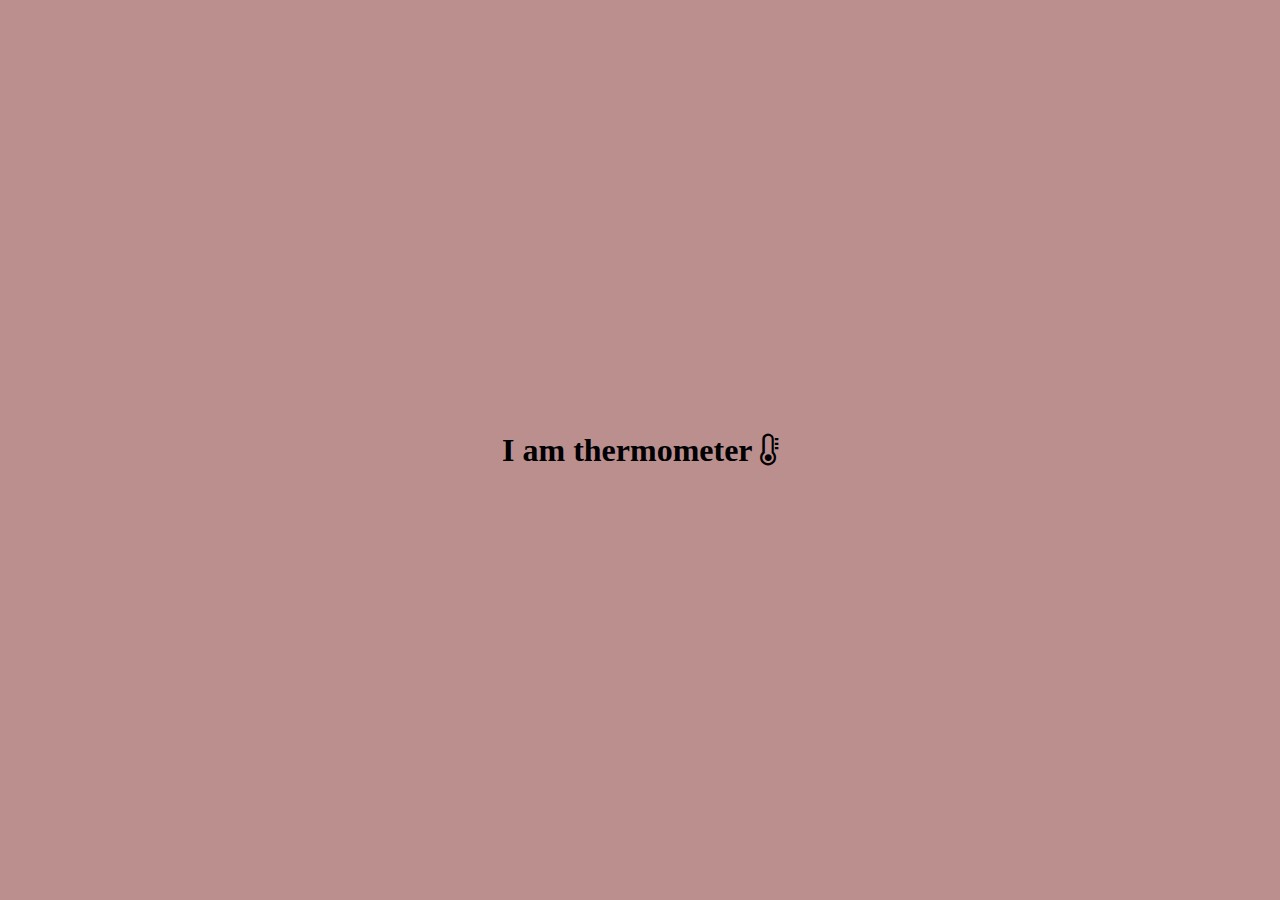
<file: animatedthermometer/index.html>
<!DOCTYPE html>
<html lang="en">
  <head>
    <meta charset="UTF-8" />
    <meta http-equiv="X-UA-Compatible" content="IE=edge" />
    <meta name="viewport" content="width=device-width, initial-scale=1.0" />
    <link rel="stylesheet" href="style.css" />
    <link
      rel="stylesheet"
      href="https://cdnjs.cloudflare.com/ajax/libs/font-awesome/4.7.0/css/font-awesome.css"
    />
    <title>Thermometer</title>
  </head>
  <body>
    <div class="main">
      <div class="inner">
        <h1>I am thermometer <span id="temp" class="fa"></span></h1>
      </div>
    </div>
    <script src="script.js"></script>
  </body>
</html>
</file>
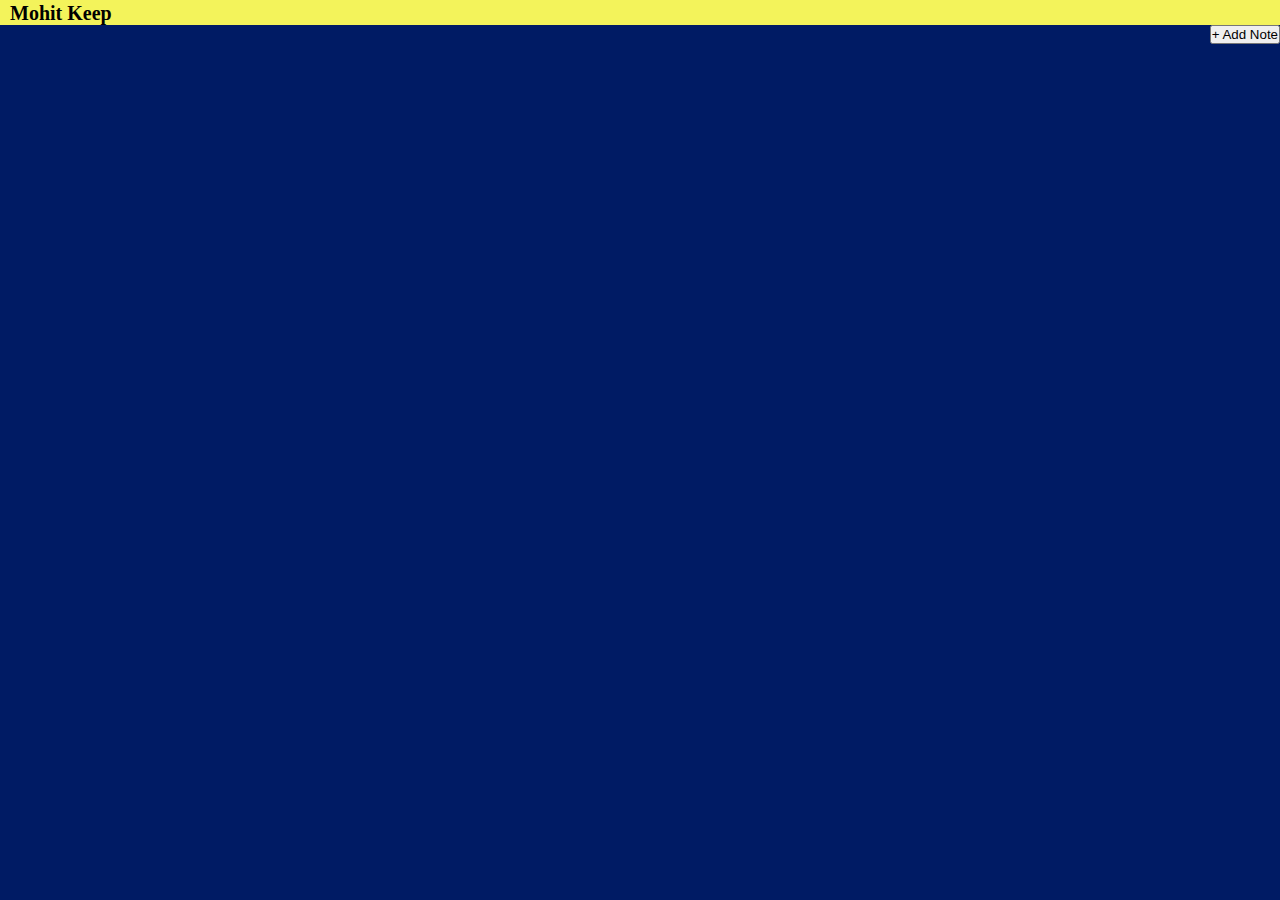
<file: googlekeepclone/index.html>
<!DOCTYPE html>
<html lang="en">
  <head>
    <meta charset="UTF-8" />
    <meta http-equiv="X-UA-Compatible" content="IE=edge" />
    <meta name="viewport" content="width=device-width, initial-scale=1.0" />
    <title>Keep</title>
    <link
      rel="stylesheet"
      href="https://cdnjs.cloudflare.com/ajax/libs/font-awesome/5.10.0/css/all.min.css"
      integrity="sha512-PgQMlq+nqFLV4ylk1gwUOgm6CtIIXkKwaIHp/PAIWHzig/lKZSEGKEysh0TCVbHJXCLN7WetD8TFecIky75ZfQ=="
      crossorigin="anonymous"
    />
    <link rel="stylesheet" href="style.css" />
  </head>
  <body>
    <div class="heading">
      <h1><i class="fas fa-sticky-note"></i>Mohit Keep</h1>
    </div>
    <div>
      <button class="learn-more" id="add">
        <span class="circle" arial-hidden="true"></span>
        <span class="button-text"> + Add Note</span>
      </button>
    </div>

    <!-- <div class="note">
      <div class="operation">
        <button class="edit"><i class="fas fa-edit"></i></button>
        <button class="delete"><i class="fas fa-trash-alt"></i></button>
      </div>

      <div class="main"></div>
      <textarea class=""></textarea>
    </div> -->
    <script src="script.js"></script>
  </body>
</html>
</file>
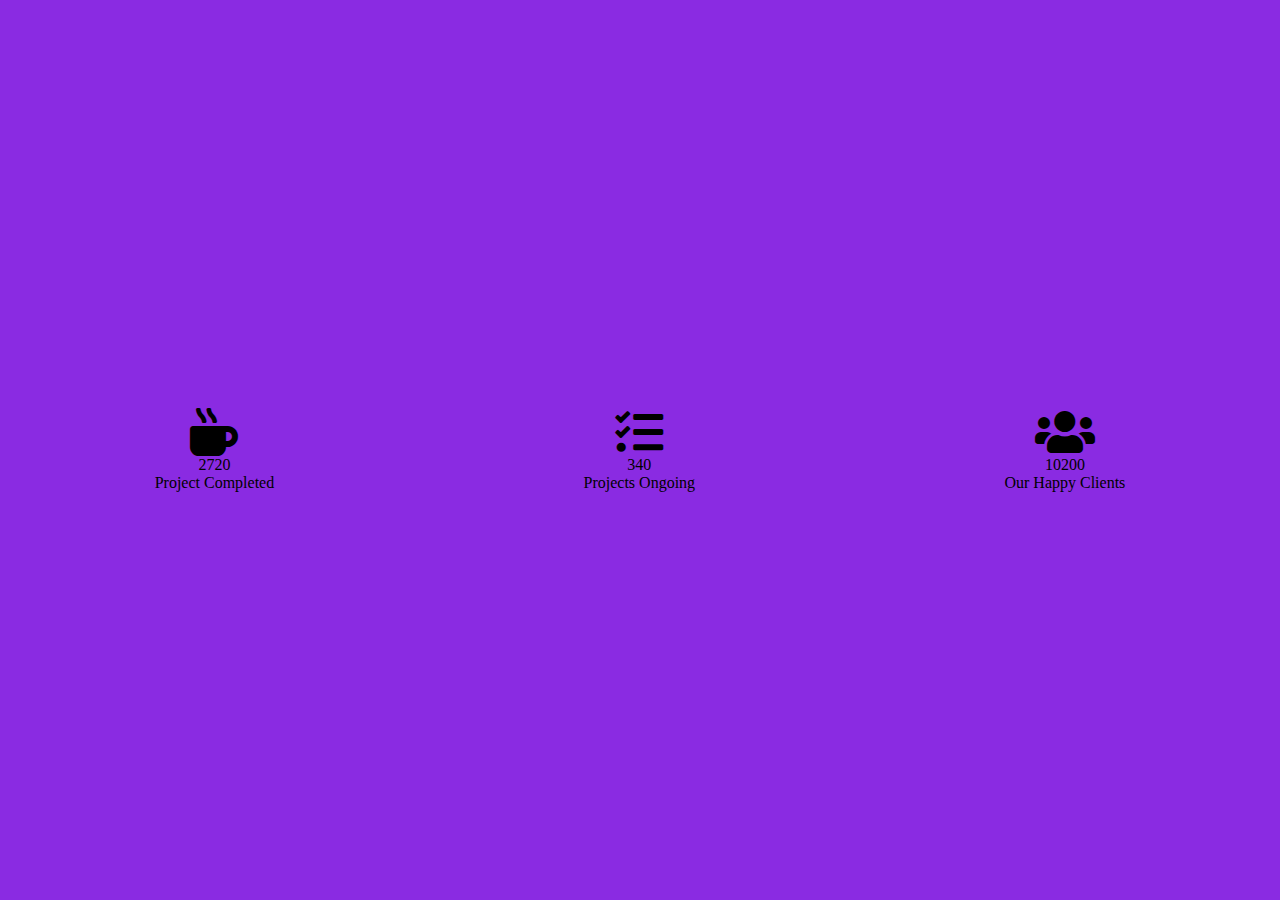
<file: incrementcounter/index.html>
<!DOCTYPE html>
<html lang="en">
  <head>
    <meta charset="UTF-8" />
    <meta http-equiv="X-UA-Compatible" content="IE=edge" />
    <meta name="viewport" content="width=device-width, initial-scale=1.0" />
    <title>Increment Counter</title>
    <link rel="stylesheet" href="style.css" />
    <link
      rel="stylesheet"
      href="https://cdnjs.cloudflare.com/ajax/libs/font-awesome/5.6.0/css/all.min.css"
    />
  </head>
  <body>
    <div class="container">
      <div class="left">
        <i class="fa fa-mug-hot fa-3x"></i>
        <div class="counter" data-target="4000"></div>
        <span>Project Completed</span>
      </div>
      <div class="right">
        <i class="fa fa-tasks fa-3x"></i>
        <div class="counter" data-target="500"></div>
        <span>Projects Ongoing</span>
      </div>
      <div class="center">
        <i class="fa fa-users fa-3x"></i>
        <div class="counter" data-target="15000"></div>
        <span>Our Happy Clients</span>
      </div>
    </div>
    <script src="./script.js"></script>
  </body>
</html>
</file>
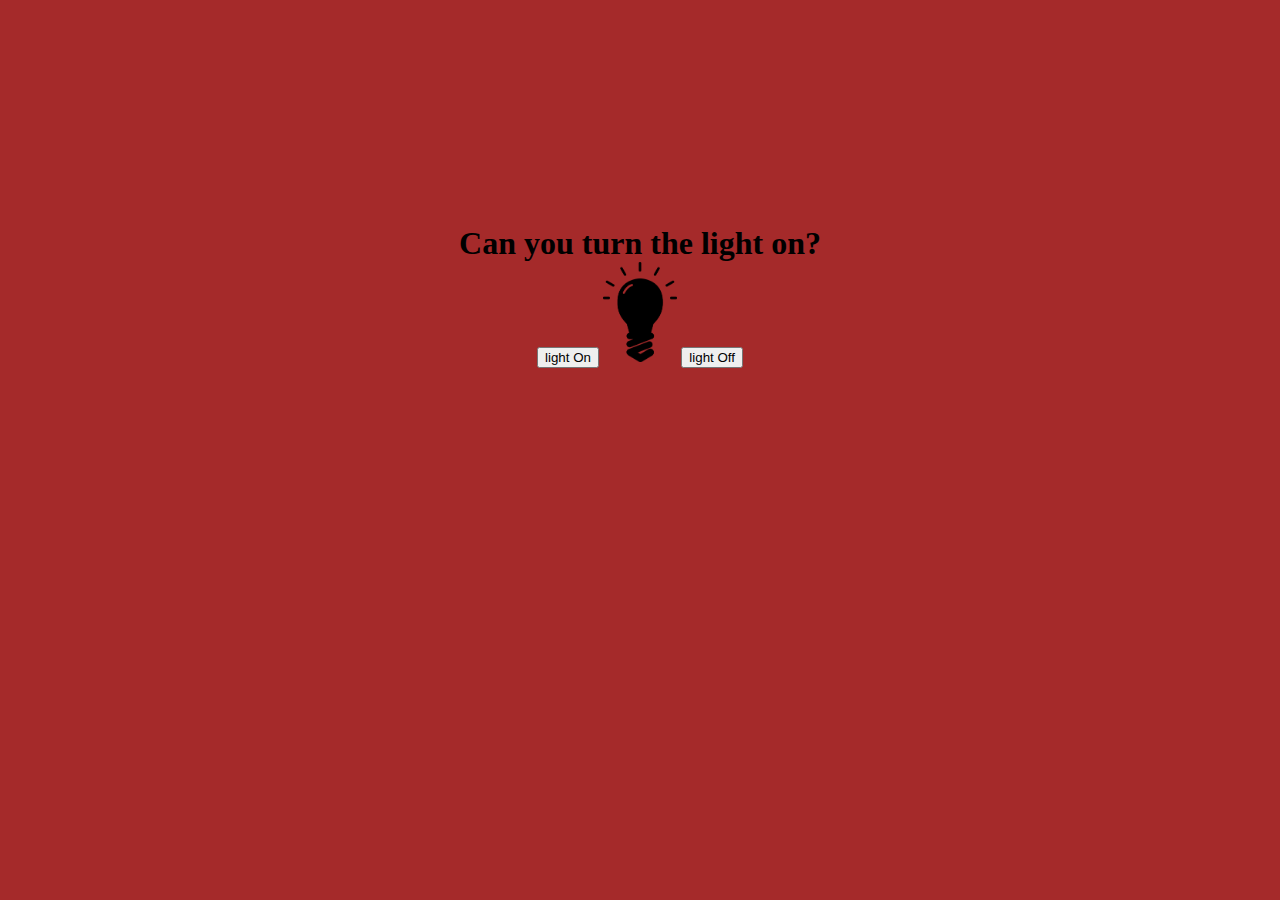
<file: lightbulb/index.html>
<!DOCTYPE html>
<html lang="en">
  <head>
    <meta charset="UTF-8" />
    <meta http-equiv="X-UA-Compatible" content="IE=edge" />
    <meta name="viewport" content="width=device-width, initial-scale=1.0" />
    <title>Bulb</title>
  </head>
  <link rel="stylesheet" href="style.css" />
  <body>
    <h1>Can you turn the light on?</h1>
    <button
      onclick="document.getElementById('light').src='./images/lighton.png'"
    >
      light On
    </button>

    <img
      src="./images/lightoff.png"
      style="filter: white(100%)"
      alt="lightoff"
      id="light"
    />
    <button
      onclick="document.getElementById('light').src='./images/lightoff.png'"
    >
      light Off
    </button>

    <!-- <img src="./images/lightoff.png" alt="lightoff" id="light" /> -->
  </body>
</html>
</file>
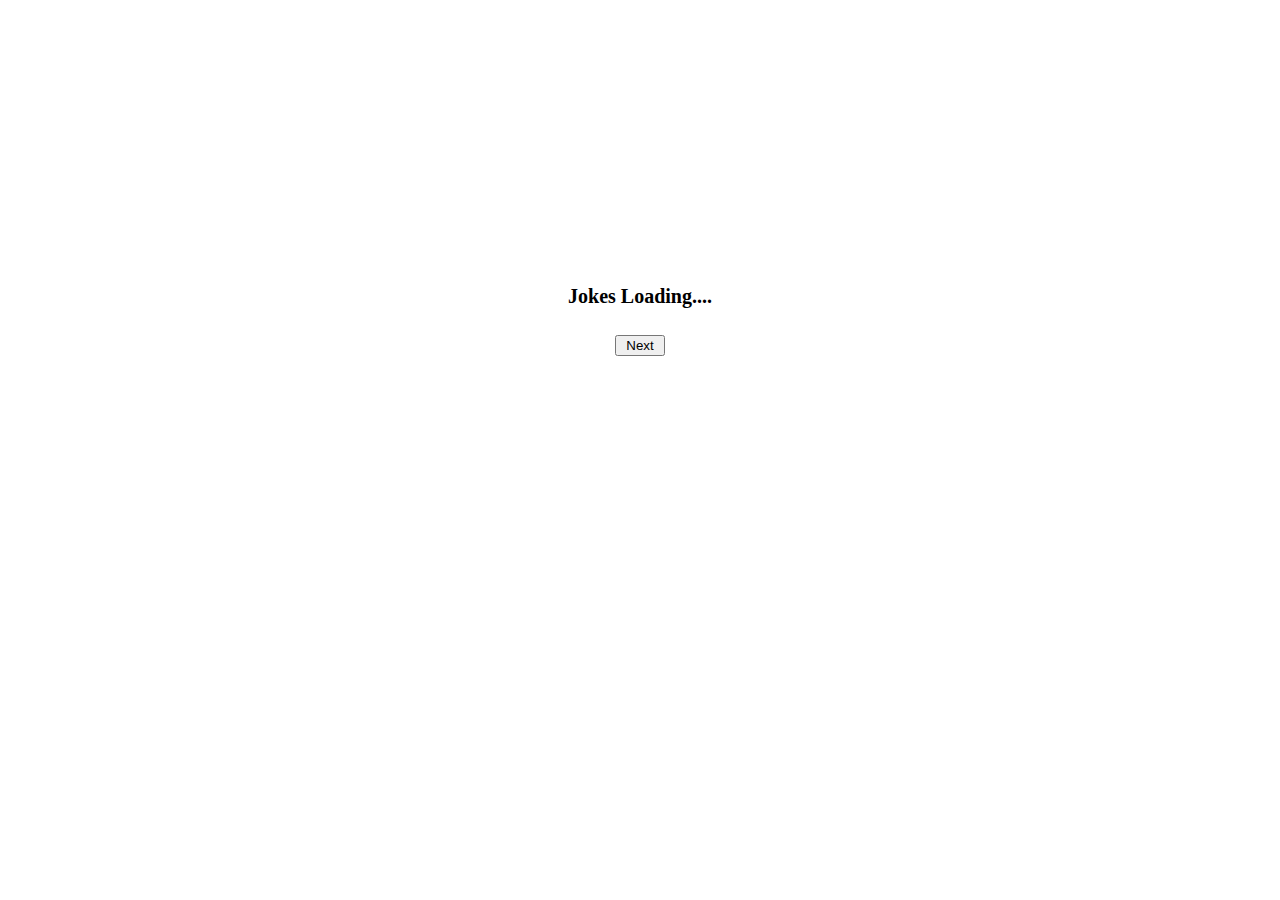
<file: promiseasyncawait/index.html>
<!DOCTYPE html>
<html lang="en">
  <head>
    <meta charset="UTF-8" />
    <meta http-equiv="X-UA-Compatible" content="IE=edge" />
    <meta name="viewport" content="width=device-width, initial-scale=1.0" />
    <title>Jokes</title>
    <link rel="stylesheet" href="style.css" />
  </head>
  <body>
    <div class="container">
      <div id="joke">
        <p>Jokes Loading....</p>
      </div>
      <button id="btnClick">Next</button>
    </div>
    <script src="./script.js"></script>
  </body>
</html>
</file>
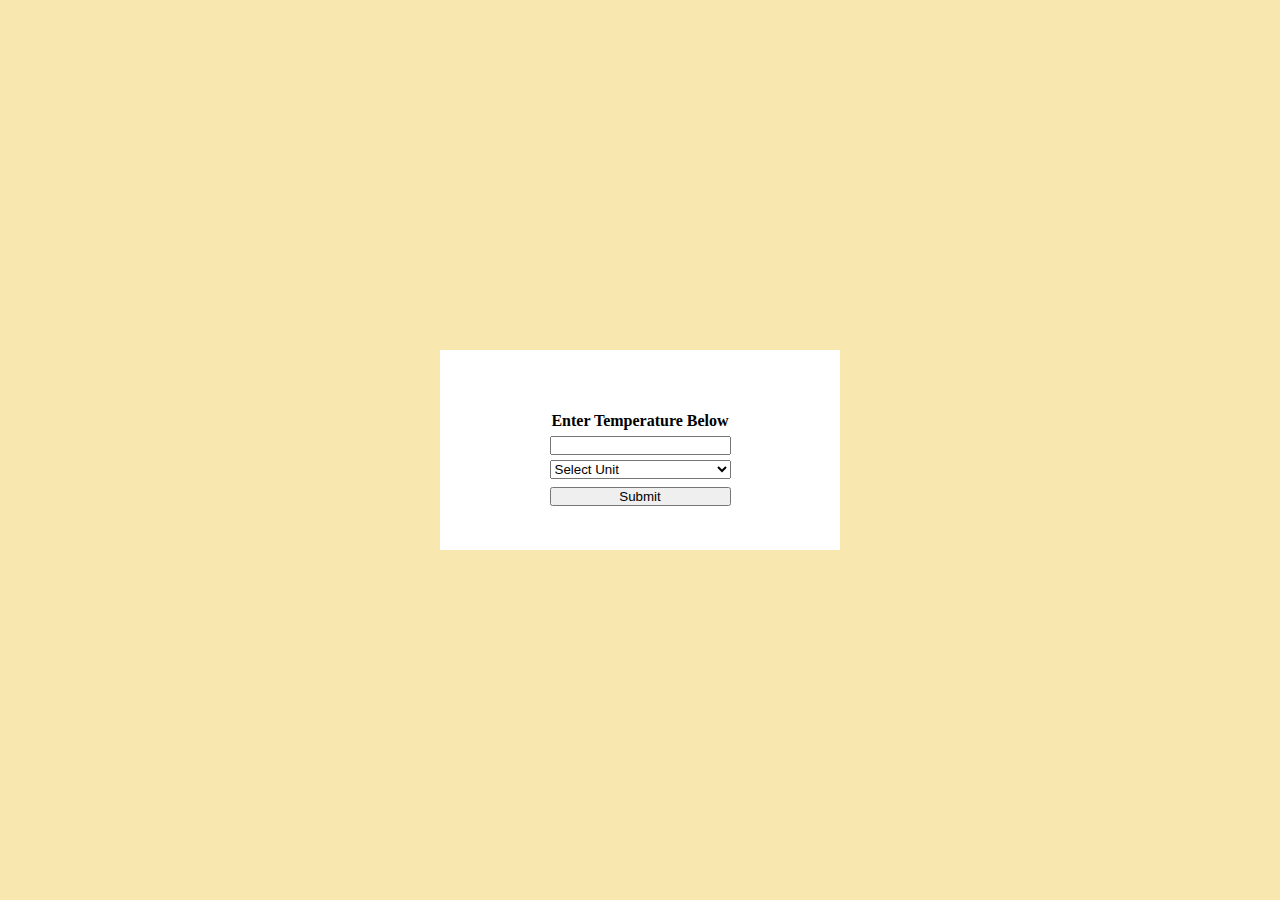
<file: temperatureconverter/index.html>
<!DOCTYPE html>
<html lang="en">
  <head>
    <meta charset="UTF-8" />
    <meta http-equiv="X-UA-Compatible" content="IE=edge" />
    <meta name="viewport" content="width=device-width, initial-scale=1.0" />
    <title>Temperature Converter</title>
    <link rel="stylesheet" href="style.css" />
  </head>
  <body>
    <form id="tempCalc" onsubmit="calculateTemp(); return false">
      <label for="temp">Enter Temperature Below</label>
      <br />

      <input type="number" name="temp" id="temp" />
      <select name="temp_diff" id="temp_diff">
        <option>Select Unit</option>
        <option value="cel">°Celsius</option>
        <option value="far">°Fahrenheit</option>
      </select>
      <br />

      <input type="submit" name="temp" />
      <br />
      <span id="resultContainer"></span>
    </form>

    <script src="./script.js"></script>
  </body>
</html>
</file>
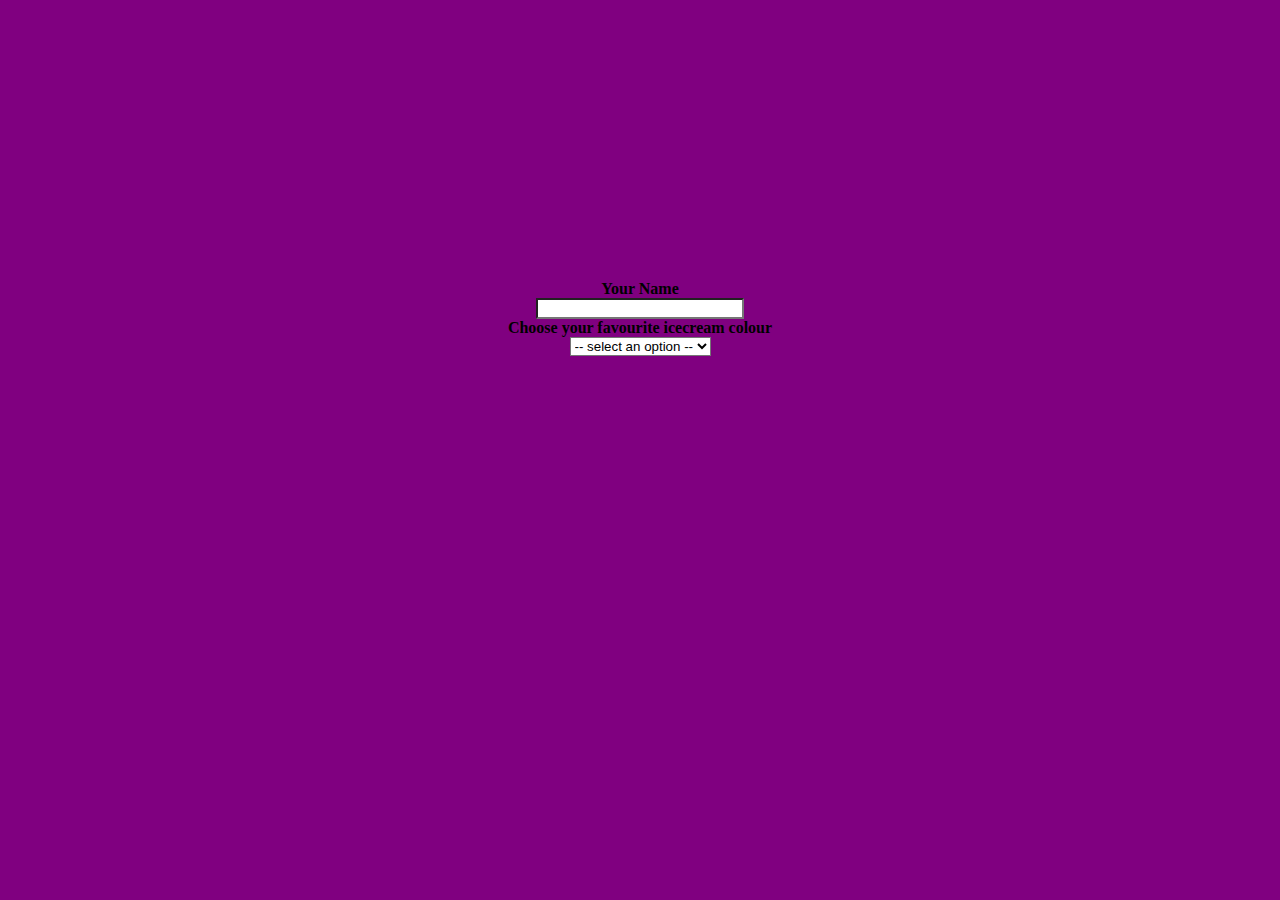
<file: dom.html>
<!DOCTYPE html>
<html lang="en">
  <head>
    <meta charset="UTF-8" />
    <meta http-equiv="X-UA-Compatible" content="IE=edge" />
    <meta name="viewport" content="width=device-width, initial-scale=1.0" />
    <title>Document</title>
    <style>
      * {
        background-color: purple;
      }
      .main {
        display: flex;
        /* place-content: center; */
        align-items: center;
        flex-direction: column;
        margin-top: 280px;
        /* margin: 150px; */
        /* padding: 50px; */
        /* margin: 300px auto auto auto; */
      }
      /* .child {
        color: rgba(255, 255, 255, 0.912);
        font-size: 20px;
      }
      form {
        display: flex;
        color: white;
      } */
      label {
        font-weight: bold;
      }
      input {
        background-color: white;
        width: 200px;
      }
      select,
      option {
        background-color: white;
      }
      select {
        width: auto;
      }
      #result {
        color: #00000c;
        font-size: 20px;
        font-weight: bold;
      }
    </style>
  </head>
  <body>
    <div class="main">
      <label for="">Your Name</label>
      <input type="text" name="" id="ice" />
      <label for="">Choose your favourite icecream colour</label>
      <select name="iceCreams" id="iceCreams" onchange="selectIceCream()">
        <option disabled selected value>-- select an option --</option>
        <option value="banana">Banana</option>
        <option value="chocolate">Chocolate</option>
        <option value="vanilla">Vanilla</option>
        <option value="local">Local</option>
      </select>
      <br />
      <div id="result"></div>
    </div>

    <script>
      const selectIceCream = () => {
        const input = document.getElementById("ice").value;
        const iceCreams = document.getElementById("iceCreams").value;
        const result = `${input} selected ${iceCreams}`;
        document.getElementById("result").innerHTML = result;
      };
    </script>
  </body>
  <!-- <div class="child">I am first child</div>
      <div class="child">I am second child</div>
      <div class="child">I am third child</div>
      <h1 id="heading">Mohit is Learning</h1>
      <form action="">
        <label for="">male</label>
        <input type="radio" name="gender" id="" />
        <label for="">female</label>
        <input type="radio" name="gender" id="" />
        <label for="">Can't Specify</label>
        <input type="radio" name="gender" id="" />
      </form>
      <br />
      <button onclick="changeContent()">Click Me</button>
    </div>
  <script>
    const changeContent = () => {
      //   document.getElementById("heading").innerHTML = "Let him study";
      //   console.log(document.getElementsByClassName("child"));
      //   console.log(document.getElementsByTagName("h1"));
      //   console.log(document.getElementsByName("gender"));
      //   document.querySelector("#heading").innerHTML = "Learning";
      // query selector changes the first matched element
      console.log(document.querySelectorAll(".child"));
    };
  </script> -->
</html>
</file>
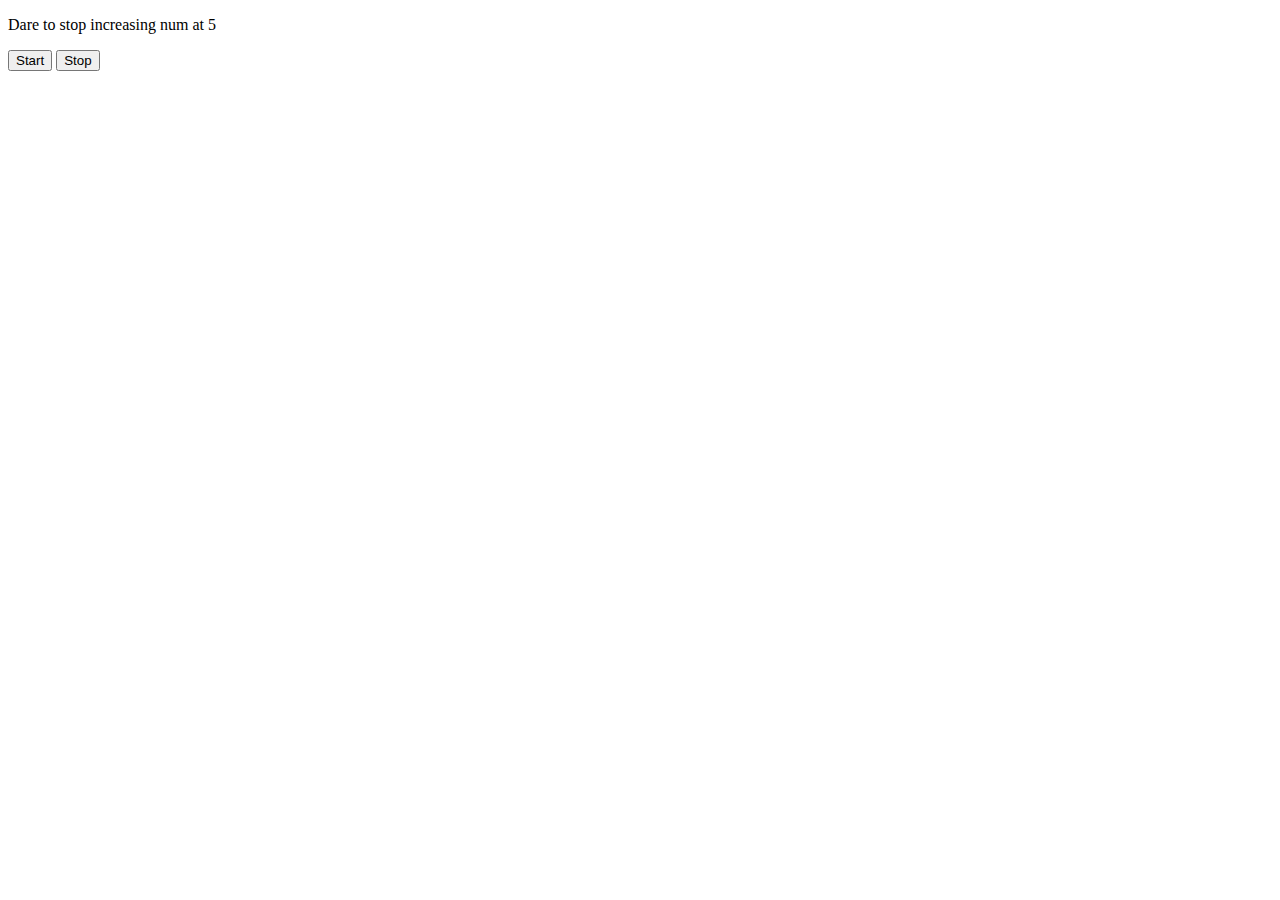
<file: timingevents.html>
<!DOCTYPE html>
<html lang="en">
  <head>
    <meta charset="UTF-8" />
    <meta http-equiv="X-UA-Compatible" content="IE=edge" />
    <meta name="viewport" content="width=device-width, initial-scale=1.0" />
    <title>Timing Events</title>
  </head>
  <body>
    <!-- <p>My name is</p> -->
    <p id="showNum">Dare to stop increasing num at 5</p>
    <button id="start">Start</button>
    <button id="stop">Stop</button>
    <!-- <button id="buttonClick">Click to Now My Name</button> -->
    <script>
      //   const myName = document.querySelector("#showName");
      //   const buttonCick = document.querySelector("#buttonClick");

      //   //   const showName = () => {
      //   //     setTimeout(() => {
      //   //       myName.innerHTML = "Mohit Saud";
      //   //     }, 1000);
      //   //   };

      //   const data = buttonClick.addEventListener("click", () => {
      //     myName.innerHTML = "loading...";
      //     setTimeout(() => {
      //       myName.innerHTML = "Mohit Saud";
      //     }, 5000);
      //   });

      const num = document.getElementById("showNum");
      const startNum = document.getElementById("start");
      const stopNum = document.getElementById("stop");
      let fNum = 0;
      let timeRef;

      const show = startNum.addEventListener("click", () => {
        num.innerHTML = "loading....";
        timeRef = setInterval(() => {
          num.innerHTML = fNum;
          fNum++;
        }, 1000);
      });

      const stop = stopNum.addEventListener("click", () => {
        clearInterval(timeRef);
      });
    </script>
  </body>
</html>
</file>
<file: animatedthermometer/style.css>
* {
  margin: 0px;
  background-color: rosybrown;
}

.main {
  display: grid;
  justify-items: center;
  /* background-color: yellow; */
  height: 100vh;
}

.inner {
  display: grid;
  place-content: center;
  /* background-color: red; */
  height: 100vh;
}
</file>
<file: googlekeepclone/style.css>
* {
  margin: 0;
  padding: 0;
  box-sizing: border-box;
  outline: none;
}

body {
  display: flex;
  /* flex-wrap: wrap; */
  flex-direction: column;
  background-color: rgb(0, 27, 100);
}

.heading {
  background-color: rgb(243, 243, 91);
  font-size: 10px;
}

.fa-sticky-note {
  margin: 5px;
}

.fa-sticky-note,
h1 {
  padding-top: 2px;
}

.note {
  height: 100px;
  width: 159px;
  background-color: white;
}

button {
  float: right;
}

.hidden {
  display: none;
}
</file>
<file: incrementcounter/style.css>
body {
  margin: 0px;
  padding: 0px;
  background-color: blueviolet;
}

.container {
  display: flex;
  justify-content: space-around;
  align-items: center;
  height: 100vh;
  width: 100vw;
}

.left,
.right,
.center {
  display: flex;
  flex-direction: column;
  justify-content: center;
  text-align: center;
}

@media screen and (max-width: 545px) {
  .container {
    flex-direction: column;
  }
}
</file>
<file: lightbulb/style.css>
* {
  margin: 0px;
}

img {
  height: 100px;
}

body {
  background-color: brown;
  text-align: center;
  margin: 225px auto;
}
</file>
<file: promiseasyncawait/style.css>
* {
  margin: 0;
}

.container {
  /* background-color: red; */
  align-items: center;
  justify-content: center;
  text-align: center;
  height: 625px;
}

#joke {
  height: 50px;
  width: 500px;
  margin: auto;
  flex-direction: column;
  padding-top: 285px;
}

p {
  font-size: 20px;
  font-weight: bold;
}

button {
  /* margin-top: -200px; */
  width: 50px;
}
</file>
<file: temperatureconverter/style.css>
* {
  margin: 0;
  padding: 0;
  box-sizing: border-box;
}

body {
  width: 100vw;
  height: 100vh;
  background-color: #f8e7af;
  display: grid;
  place-items: center;
}

form {
  background-color: white;
  height: 200px;
  width: 400px;
  display: grid;
  /* justify-content: center; */
  place-content: center;
}

#temp {
  margin-bottom: 5px;
  margin-top: -12px;
}

label {
  padding-top: 35px;
  font-weight: bold;
  text-align: center;
}

#resultContainer {
  text-align: center;
}

#temp_diff {
  margin-bottom: -10px;
}

#temp,
#temp_diff {
  display: grid;
}
</file>
